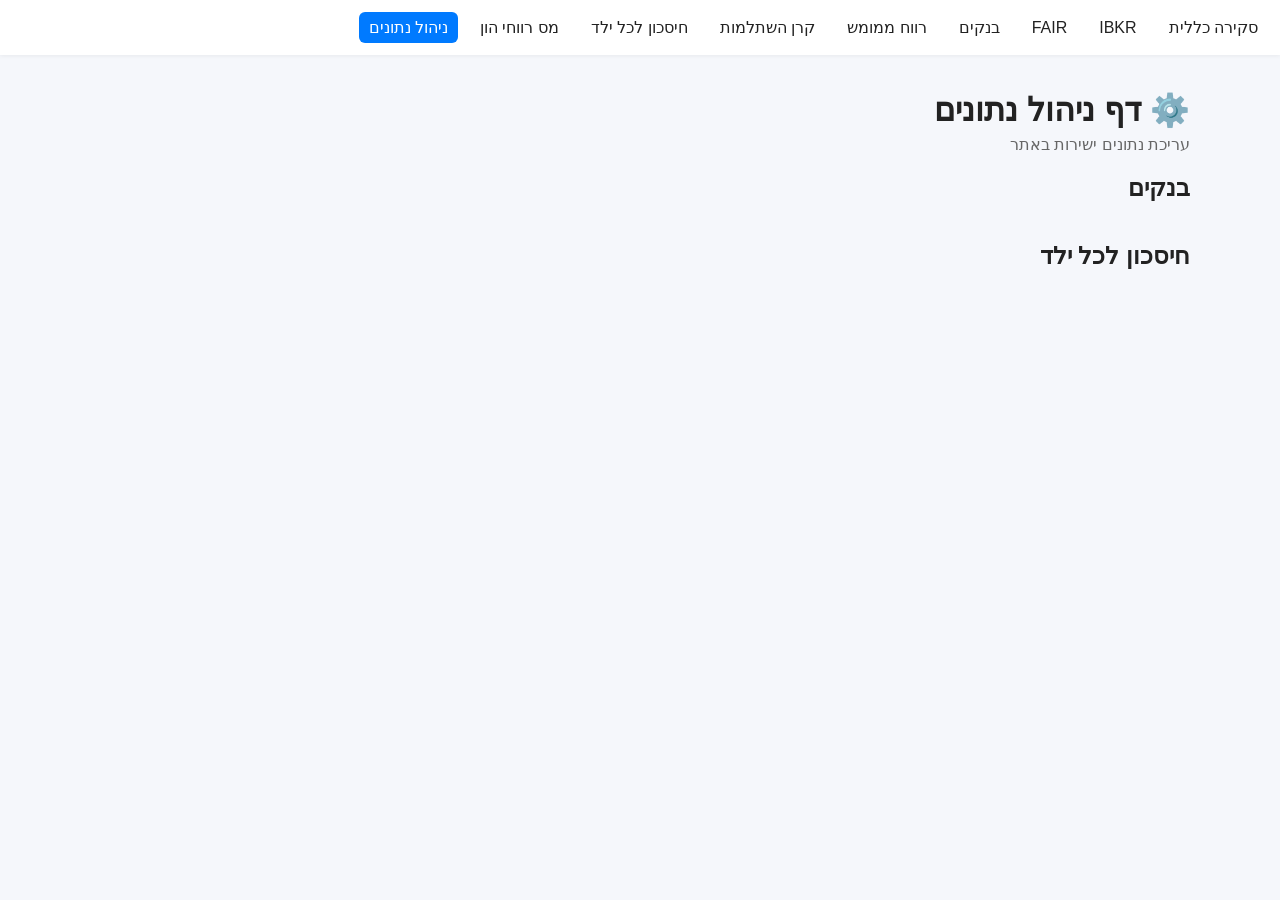
<file: admin.html>
<!DOCTYPE html>
<html lang="he" dir="rtl">
<head>
  <meta charset="utf-8">
  <title>ניהול נתונים – Show Me The Money</title>
  <meta name="viewport" content="width=device-width,initial-scale=1">
  <style>
    :root{--card-bg:#fff;--page-bg:#f5f7fb;--text:#222}
    body{margin:0;font-family:Arial,Helvetica,sans-serif;background:var(--page-bg);color:var(--text);direction:rtl}
    .top-nav{display:flex;gap:12px;padding:12px;background:#fff;box-shadow:0 1px 4px rgba(0,0,0,0.06);align-items:center}
    .nav-item{ text-decoration:none;color:var(--text);padding:6px 10px;border-radius:6px }
    .nav-item.active{ background:#007AFF;color:#fff }
    .page{max-width:1100px;margin:20px auto;padding:16px}
    .page-header h1{margin:0 0 6px 0}
    .page-subtitle{color:#666;margin-bottom:12px}
    .card-list{display:grid;grid-template-columns:repeat(auto-fill,minmax(260px,1fr));gap:16px;margin-top:12px}
    .admin-card{background:var(--card-bg);padding:16px;border-radius:12px;box-shadow:0 2px 8px rgba(0,0,0,0.06);display:flex;flex-direction:column;gap:8px}
    .admin-card-title{font-weight:700;font-size:16px}
    .admin-card-field{color:#444;font-size:14px}
    .edit-btn{margin-top:8px;padding:10px;background:#007AFF;color:white;border:none;border-radius:8px;cursor:pointer;font-size:14px}
    .modal-overlay{position:fixed;inset:0;display:none;justify-content:center;align-items:center;background:rgba(0,0,0,0.45);z-index:999}
    .modal{background:#fff;width:460px;padding:20px;border-radius:12px;box-shadow:0 6px 30px rgba(0,0,0,0.25);position:relative}
    .modal h2{margin:0 0 12px 0;font-size:18px}
    .modal label{display:block;margin:8px 0 4px 0;font-size:13px;color:#333}
    .modal input, .modal select{width:100%;padding:10px;margin-bottom:8px;border-radius:8px;border:1px solid #ddd;font-size:14px;box-sizing:border-box}
    .modal-save{width:100%;padding:12px;background:#007AFF;color:#fff;border:none;border-radius:8px;cursor:pointer;font-size:15px}
    .modal-close{position:absolute;top:10px;right:12px;cursor:pointer;font-size:18px;color:#666}
    .hidden{display:none!important}
  </style>
</head>
<body>

  <!-- 🔥 סרגל ניווט חדש בלבד — שום דבר אחר לא השתנה -->
  <nav class="top-nav">
    <a href="index.html" class="nav-item">סקירה כללית</a>
    <a href="ibkr.html" class="nav-item">IBKR</a>
    <a href="fair.html" class="nav-item">FAIR</a>
    <a href="banks.html" class="nav-item">בנקים</a>
    <a href="realized.html" class="nav-item">רווח ממומש</a>
    <a href="hishtalmut.html" class="nav-item">קרן השתלמות</a>
    <a href="kids.html" class="nav-item">חיסכון לכל ילד</a>
    <a href="tax.html" class="nav-item">מס רווחי הון</a>
    <a href="admin.html" class="nav-item active">ניהול נתונים</a>
  </nav>

  <div class="page">
    <div class="page-header">
      <h1>⚙️ דף ניהול נתונים</h1>
      <div class="page-subtitle">עריכת נתונים ישירות באתר</div>
    </div>

    <h2>בנקים</h2>
    <div id="banks-cards" class="card-list"></div>

    <h2>חיסכון לכל ילד</h2>
    <div id="kids-cards" class="card-list"></div>
  </div>

  <!-- MODAL -->
  <div id="modal-overlay" class="modal-overlay">
    <div class="modal">
      <div class="modal-close" onclick="closeModal()">✕</div>
      <h2 id="modal-title"></h2>
      <div id="modal-fields"></div>
      <button class="modal-save" onclick="saveModal()">שמור</button>
    </div>
  </div>

  <script>
    // כל הקוד שלך נשאר 1:1 — לא נגעתי בכלום

    const API_URL = "https://script.google.com/macros/s/AKfycbz9UwCkg64Och-R4FyjLEhNMrXN2qDOyYn98JnT3qdY66lQBRgBIOH5vV_OAThGRDEksw/exec";

    let currentEdit = null;

    function normalizeDisplay(s) {
      if (s === null || s === undefined) return "";
      return String(s).trim().replace(/\u00A0/g, " ").replace(/\s+/g, " ");
    }

    async function loadData() {
      try {
        const res = await fetch(API_URL);
        const data = await res.json();

        const banksRaw = Array.isArray(data.banks) ? data.banks : [];
        const banksFiltered = banksRaw.filter(b => {
          const bank = b.bank || "";
          const type = b.type || "";
          const notes = b.notes || "";
          if (!bank && !type) return false;
          if (String(bank).indexOf("סה\"כ") !== -1 || String(bank).toLowerCase().indexOf("סהכ") !== -1) return false;
          if (String(type).trim() === "הוראה") return false;
          const bankLower = normalizeDisplay(bank).toLowerCase();
          const notesLower = normalizeDisplay(notes).toLowerCase();
          if (/^[1-5]\s*[.\-]/.test(bankLower) || /^[1-5]\s+/.test(bankLower)) return false;
          const instructionPhrases = ["הזן יתרת עדכנית","שווי בשקלים מחושב","חשבונות ils","לאחר עדכון","ניתן להוסיף שירותים","הוראה"];
          for (const p of instructionPhrases) {
            if (bankLower.indexOf(p) !== -1 || notesLower.indexOf(p) !== -1) return false;
          }
          return true;
        });

        renderBanks(banksFiltered);
        renderKids(Array.isArray(data.kids) ? data.kids : []);
      } catch (err) {
        console.error("Load error:", err);
        alert("שגיאה בטעינת הנתונים. בדוק את ה‑Console.");
      }
    }

    function renderBanks(banks) {
      const container = document.getElementById("banks-cards");
      if (!banks || banks.length === 0) {
        container.innerHTML = `<div style="color:#666">אין בנקים להצגה</div>`;
        return;
      }

      container.innerHTML = banks.map(b => `
        <div class="admin-card">
          <div class="admin-card-title">${escapeHtml(b.bank)}</div>
          <div class="admin-card-field">סוג: ${escapeHtml(b.type)}</div>
          <div class="admin-card-field">שווי: ₪${Number(b.valueIls || 0)}</div>
          <button class="edit-btn" onclick='openModal("bank", ${JSON.stringify(b).replace(/"/g,'&quot;')})'>ערוך</button>
        </div>
      `).join("");
    }

    function renderKids(kids) {
      const container = document.getElementById("kids-cards");
      if (!kids || kids.length === 0) {
        container.innerHTML = `<div style="color:#666">אין חיסכון לילדים להצגה</div>`;
        return;
      }

      container.innerHTML = kids.map(k => {
        const name = k.childName || k.name || "";
        const value = Number(k.value || k.valueIls || 0);
        const depositsTel = Number(k.depositsTel || k.deposits || 0);
        const depositsParents = Number(k.depositsParents || 0);
        const manager = k.manager || k.provider || "";
        return `
          <div class="admin-card">
            <div class="admin-card-title">${escapeHtml(name)}</div>
            <div class="admin-card-field">שווי נוכחי: ₪${value}</div>
            <div class="admin-card-field">הפקדה בט\"ל: ₪${depositsTel}</div>
            <div class="admin-card-field">הפקדה הורים: ₪${depositsParents}</div>
            <div class="admin-card-field">מנהלת: ${escapeHtml(manager)}</div>
            <button class="edit-btn" onclick='openModal("kid", ${JSON.stringify(k).replace(/"/g,'&quot;')})'>ערוך</button>
          </div>
        `;
      }).join("");
    }

    function openModal(type, data) {
      currentEdit = { type, data };
      document.getElementById("modal-title").innerText =
        type === "kid" ? "עריכת חיסכון לילד" :
        type === "bank" ? "עריכת בנק" :
        "עריכה";

      let html = "";

      if (type === "bank") {
        html += `<label>שם הבנק</label><input id="f-bank" value="${escapeHtml(data.bank || '')}" placeholder="שם הבנק">`;
        html += `<label>סוג חשבון</label><input id="f-type" value="${escapeHtml(data.type || '')}" placeholder="סוג חשבון">`;
        html += `<label>שווי (₪)</label><input id="f-value" value="${escapeHtml(data.valueIls || 0)}" placeholder="שווי (₪)" type="number">`;
      }

      if (type === "kid") {
        html += `<label>שם</label><input id="f-name" value="${escapeHtml(data.childName || data.name || '')}" placeholder="שם הילד">`;
        html += `<label>שווי נוכחי (₪)</label><input id="f-value" value="${escapeHtml(data.value || data.valueIls || 0)}" placeholder="שווי נוכחי" type="number">`;
        html += `<label>הפקדה בט\"ל (₪)</label><input id="f-depositsTel" value="${escapeHtml(data.depositsTel || data.deposits || 0)}" placeholder="הפקדה בט\"ל" type="number">`;
        html += `<label>הפקדה הורים (₪)</label><input id="f-depositsParents" value="${escapeHtml(data.depositsParents || 0)}" placeholder="הפקדה הורים" type="number">`;
        html += `<label>מנהלת (שם החברה)</label><input id="f-manager" value="${escapeHtml(data.manager || data.provider || '')}" placeholder="שם החברה המנהלת">`;
      }

      document.getElementById("modal-fields").innerHTML = html;
      document.getElementById("modal-overlay").style.display = "flex";
    }

    function closeModal() {
      document.getElementById("modal-overlay").style.display = "none";
    }

    async function saveModal() {
      if (!currentEdit) return alert("אין מה לשמור");

      const { type, data } = currentEdit;
      let payload = { action: "" };

      if (type === "bank") {
        payload = {
          action: "update_bank",
          bank: document.getElementById("f-bank").value,
          type: document.getElementById("f-type").value,
          value: document.getElementById("f-value").value
        };
      } else if (type === "kid") {
        payload = {
          action: "update_kid",
          name: document.getElementById("f-name").value,
          value: document.getElementById("f-value").value,
          depositsTel: document.getElementById("f-depositsTel").value,
          depositsParents: document.getElementById("f-depositsParents").value,
          manager: document.getElementById("f-manager").value
        };
      } else {
        return alert("סוג פריט לא נתמך לעריכה");
      }

      try {
        const params = new URLSearchParams();
        for (const k in payload) {
          if (payload[k] !== undefined && payload[k] !== null) {
            params.append(k, String(payload[k]));
          }
        }

        const res = await fetch(API_URL, { method: "POST", body: params });
        const json = await res.json();

        if (!json.ok) {
          console.error("Server error detail:", json.debug || json);
          alert("שגיאה בשמירה: " + (json.error || "לא ידוע") + ". בדוק את ה‑Console לפרטים.");
          return;
        }

        closeModal();
        await loadData();
        alert("עודכן בהצלחה");
      } catch (err) {
        console.error("Save error:", err);
        alert("שגיאה בתקשורת עם השרת. בדוק את ה‑Console.");
      }
    }

    function escapeHtml(s) {
      if (s === null || s === undefined) return "";
      return String(s).replace(/&/g,"&amp;").replace(/</g,"&lt;").replace(/>/g,"&gt;").replace(/"/g,"&quot;").replace(/'/g,"&#039;");
    }

    loadData();
  </script>

</body>
</html>
</file>
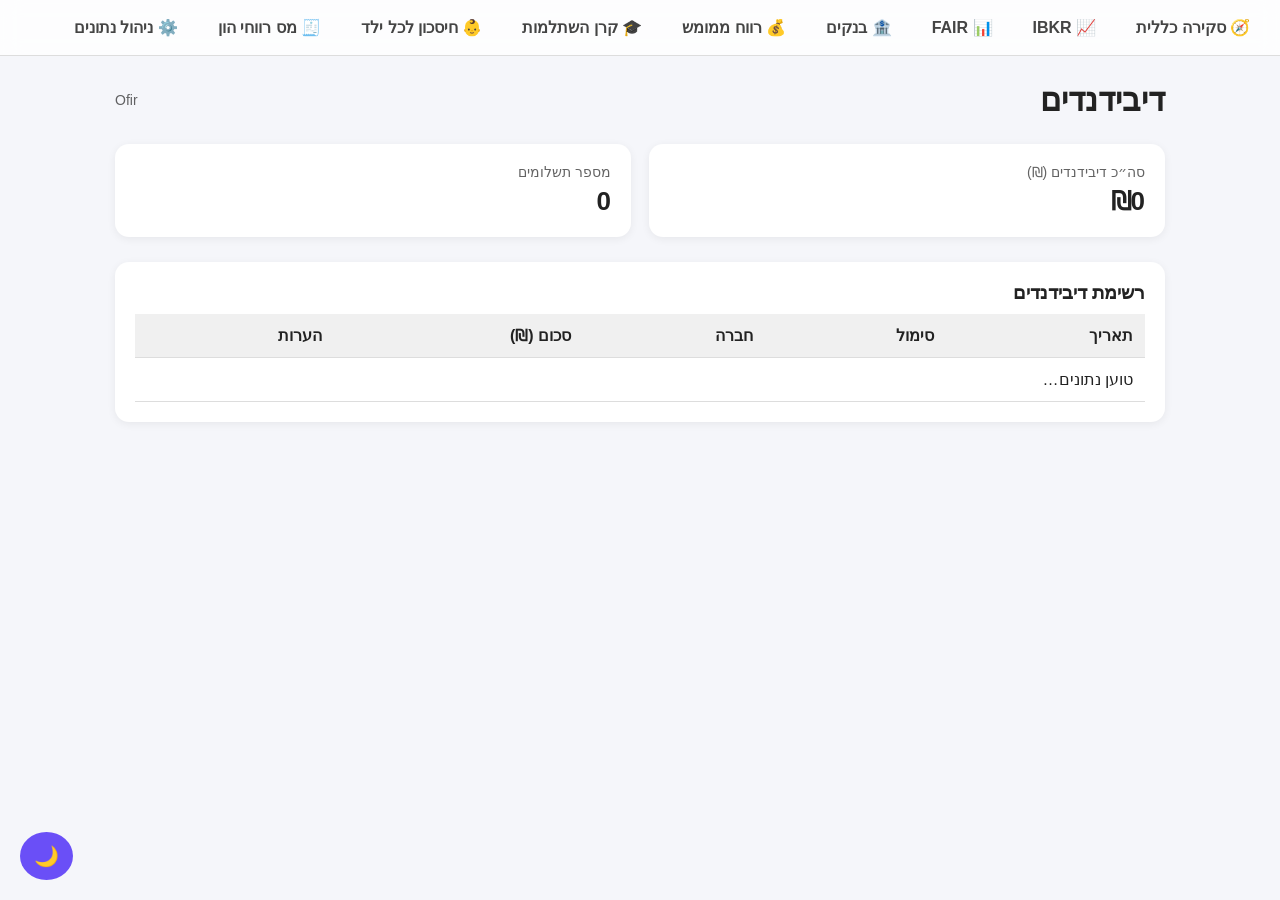
<file: dividend.html>
<!DOCTYPE html>
<html lang="he" dir="rtl">
<head>
  <meta charset="UTF-8">
  <title>דיבידנדים – Show Me The Money</title>
  <link rel="stylesheet" href="style.css">
</head>

<body class="theme-dividend">

  <!-- מצב כהה/בהיר -->
  <button id="themeToggle" class="theme-btn">🌙</button>

  <!-- סרגל ניווט -->
  <nav class="top-nav">
    <a href="index.html" class="nav-item"><span class="icon">🧭</span> סקירה כללית</a>
    <a href="ibkr.html" class="nav-item"><span class="icon">📈</span> IBKR</a>
    <a href="fair.html" class="nav-item"><span class="icon">📊</span> FAIR</a>
    <a href="banks.html" class="nav-item"><span class="icon">🏦</span> בנקים</a>
    <a href="realized.html" class="nav-item"><span class="icon">💰</span> רווח ממומש</a>
    <a href="hishtalmut.html" class="nav-item"><span class="icon">🎓</span> קרן השתלמות</a>
    <a href="kids.html" class="nav-item"><span class="icon">👶</span> חיסכון לכל ילד</a>
    <a href="tax.html" class="nav-item"><span class="icon">🧾</span> מס רווחי הון</a>
    <a href="admin.html" class="nav-item"><span class="icon">⚙️</span> ניהול נתונים</a>
  </nav>

  <div class="page">

    <div class="page-header">
      <div>
        <h1>דיבידנדים</h1>
        <div class="page-subtitle" id="dividend-timestamp"></div>
      </div>
      <div class="page-subtitle">Ofir</div>
    </div>

    <div class="cards-row">
      <div class="card">
        <div class="card-title">סה״כ דיבידנדים (₪)</div>
        <div class="card-main" id="dividend-total">₪0</div>
      </div>

      <div class="card">
        <div class="card-title">מספר תשלומים</div>
        <div class="card-main" id="dividend-count">0</div>
      </div>
    </div>

    <div class="table-wrapper">
      <h3 style="margin-bottom:10px;">רשימת דיבידנדים</h3>

      <table>
        <thead>
          <tr>
            <th>תאריך</th>
            <th>סימול</th>
            <th>חברה</th>
            <th>סכום (₪)</th>
            <th>הערות</th>
          </tr>
        </thead>

        <tbody id="dividend-table-body">
          <tr><td colspan="5">טוען נתונים…</td></tr>
        </tbody>
      </table>
    </div>

  </div>

  <script>
    const API_URL =
      "https://script.google.com/macros/s/AKfycbz9UwCkg64Och-R4FyjLEhNMrXN2qDOyYn98JnT3qdY66lQBRgBIOH5vV_OAThGRDEksw/exec";

    function fmt(n) {
      return Number(n || 0).toLocaleString("he-IL", { maximumFractionDigits: 2 });
    }

    async function loadDividends() {
      const res = await fetch(API_URL);
      const data = await res.json();

      const list = data.dividends || [];

      document.getElementById("dividend-timestamp").innerText =
        new Date().toLocaleString("he-IL");

      const total = list.reduce((s, d) => s + Number(d.amountIls || d.amount || 0), 0);

      document.getElementById("dividend-total").innerText = "₪" + fmt(total);
      document.getElementById("dividend-count").innerText = list.length;

      const tbody = document.getElementById("dividend-table-body");
      tbody.innerHTML = "";

      if (list.length === 0) {
        tbody.innerHTML = `<tr><td colspan="5">אין נתונים להצגה</td></tr>`;
        return;
      }

      list.forEach(d => {
        const tr = document.createElement("tr");
        tr.innerHTML = `
          <td>${d.date || d.paymentDate || ""}</td>
          <td>${d.symbol || ""}</td>
          <td>${d.company || d.description || ""}</td>
          <td>₪${fmt(d.amountIls || d.amount || 0)}</td>
          <td>${d.notes || ""}</td>
        `;
        tbody.appendChild(tr);
      });
    }

    document.getElementById("themeToggle").onclick = () => {
      document.body.classList.toggle("dark");
      themeToggle.textContent =
        document.body.classList.contains("dark") ? "☀️" : "🌙";
    };

    loadDividends();
  </script>

</body>
</html>
</file>
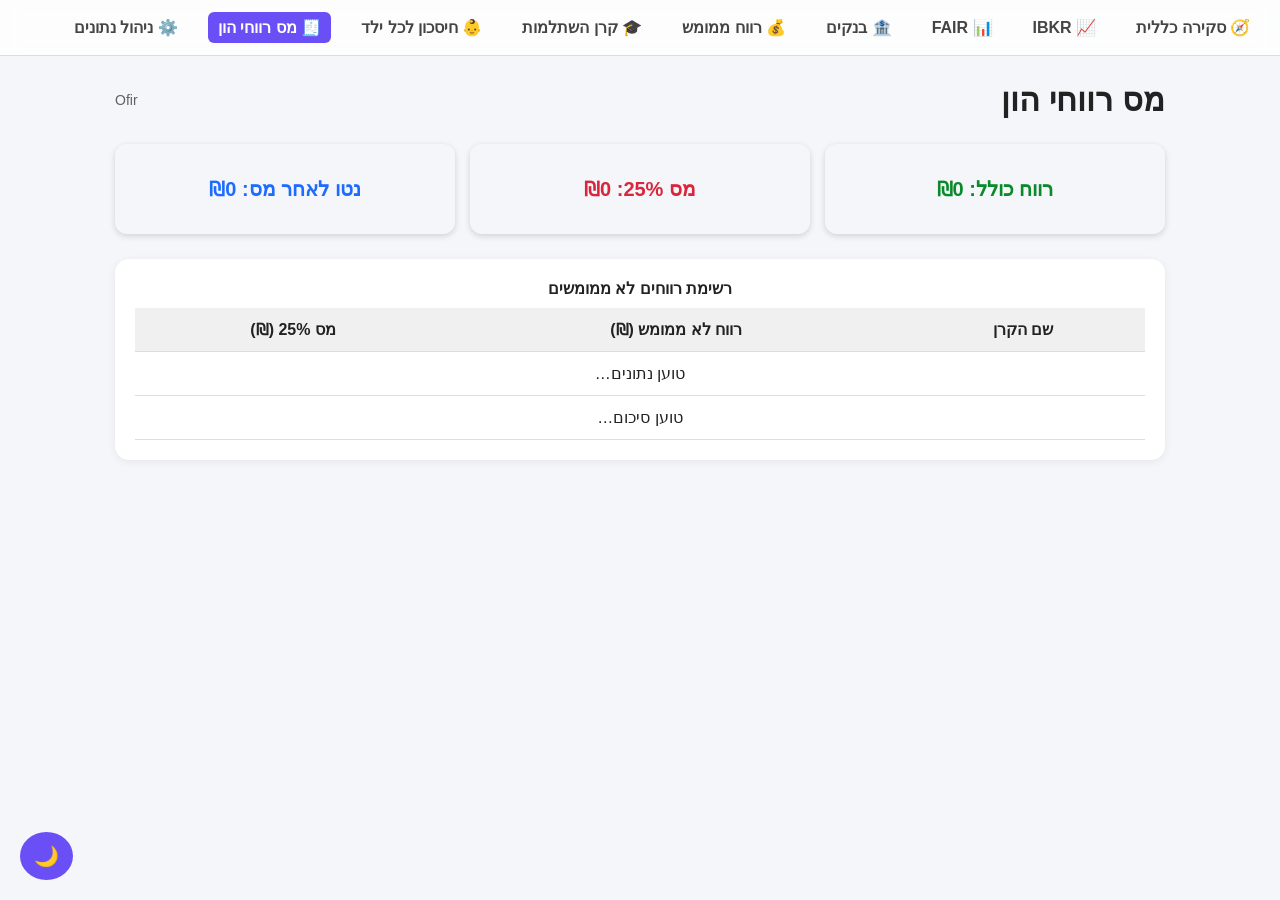
<file: tax.html>
<!DOCTYPE html>
<html lang="he" dir="rtl">
<head>
  <meta charset="UTF-8">
  <title>מס רווחי הון – Show Me The Money</title>
  <link rel="stylesheet" href="style.css">

  <style>
    table th, table td {
      text-align: center;
    }

    .bubble-row {
      display: flex;
      gap: 15px;
      margin-bottom: 25px;
    }

    .bubble {
      flex: 1;
      background: var(--card-bg);
      padding: 18px;
      border-radius: 12px;
      text-align: center;
      font-size: 20px;
      font-weight: bold;
      box-shadow: 0 2px 6px rgba(0,0,0,0.15);
      display: flex;
      flex-direction: column;
      justify-content: center;
      align-items: center;
      min-height: 90px;
    }

    .bubble-profit { color: #0A8A2A; }
    .bubble-tax { color: #D7263D; }
    .bubble-net { color: #1E6BFF; }
  </style>
</head>

<body class="theme-tax">

  <button id="themeToggle" class="theme-btn">🌙</button>

  <!-- 🔥 סרגל ניווט חדש בלבד — שום דבר אחר לא השתנה -->
  <nav class="top-nav">
    <a href="index.html" class="nav-item"><span class="icon">🧭</span> סקירה כללית</a>
    <a href="ibkr.html" class="nav-item"><span class="icon">📈</span> IBKR</a>
    <a href="fair.html" class="nav-item"><span class="icon">📊</span> FAIR</a>
    <a href="banks.html" class="nav-item"><span class="icon">🏦</span> בנקים</a>
    <a href="realized.html" class="nav-item"><span class="icon">💰</span> רווח ממומש</a>
    <a href="hishtalmut.html" class="nav-item"><span class="icon">🎓</span> קרן השתלמות</a>
    <a href="kids.html" class="nav-item"><span class="icon">👶</span> חיסכון לכל ילד</a>
    <a href="tax.html" class="nav-item active"><span class="icon">🧾</span> מס רווחי הון</a>
    <a href="admin.html" class="nav-item"><span class="icon">⚙️</span> ניהול נתונים</a>
  </nav>

  <div class="page">

    <div class="page-header">
      <div>
        <h1>מס רווחי הון</h1>
        <div class="page-subtitle" id="tax-timestamp"></div>
      </div>
      <div class="page-subtitle">Ofir</div>
    </div>

    <div class="bubble-row">
      <div class="bubble bubble-profit" id="bubble-profit">רווח כולל: ₪0</div>
      <div class="bubble bubble-tax" id="bubble-tax">מס 25%: ₪0</div>
      <div class="bubble bubble-net" id="bubble-net">נטו לאחר מס: ₪0</div>
    </div>

    <div class="table-wrapper">
      <h2 style="font-size:16px;margin-bottom:10px; text-align:center;">רשימת רווחים לא ממומשים</h2>

      <table>
        <thead>
          <tr>
            <th>שם הקרן</th>
            <th>רווח לא ממומש (₪)</th>
            <th>מס 25% (₪)</th>
          </tr>
        </thead>

        <tbody id="tax-table-body">
          <tr><td colspan="3">טוען נתונים…</td></tr>
        </tbody>

        <tfoot>
          <tr id="tax-summary-row">
            <td colspan="3">טוען סיכום…</td>
          </tr>
        </tfoot>

      </table>
    </div>

  </div>

  <script>
    const API_URL =
      "https://script.google.com/macros/s/AKfycbz9UwCkg64Och-R4FyjLEhNMrXN2qDOyYn98JnT3qdY66lQBRgBIOH5vV_OAThGRDEksw/exec";

    function format(n) {
      return Number(n || 0).toLocaleString("he-IL", {
        maximumFractionDigits: 2
      });
    }

    async function loadTax() {
      const res = await fetch(API_URL);
      const data = await res.json();

      const fair = data.fair || [];

      document.getElementById("tax-timestamp").innerText =
        new Date().toLocaleString("he-IL");

      const tbody = document.getElementById("tax-table-body");
      const summaryRow = document.getElementById("tax-summary-row");

      tbody.innerHTML = "";

      let totalProfit = 0;
      let totalTax = 0;

      fair.forEach(f => {
        const profit = Number(f["רווח/הפסד (₪)"] || 0);
        const tax = profit * 0.25;

        totalProfit += profit;
        totalTax += tax;

        const tr = document.createElement("tr");
        tr.innerHTML = `
          <td>${f["שם הקרן"]}</td>
          <td>₪${format(profit)}</td>
          <td>₪${format(tax)}</td>
        `;
        tbody.appendChild(tr);
      });

      const net = totalProfit - totalTax;

      document.getElementById("bubble-profit").innerText =
        "רווח כולל: ₪" + format(totalProfit);

      document.getElementById("bubble-tax").innerText =
        "מס 25%: ₪" + format(totalTax);

      document.getElementById("bubble-net").innerText =
        "נטו לאחר מס: ₪" + format(net);

      summaryRow.innerHTML = `
        <td colspan="3" style="font-weight:bold;">
          רווח כולל: ₪${format(totalProfit)} ·
          מס: ₪${format(totalTax)} ·
          נטו: ₪${format(net)}
        </td>
      `;
    }

    document.getElementById("themeToggle").onclick = () => {
      document.body.classList.toggle("dark");
      themeToggle.textContent =
        document.body.classList.contains("dark") ? "☀️" : "🌙";
    };

    loadTax();
  </script>

</body>
</html>
</file>
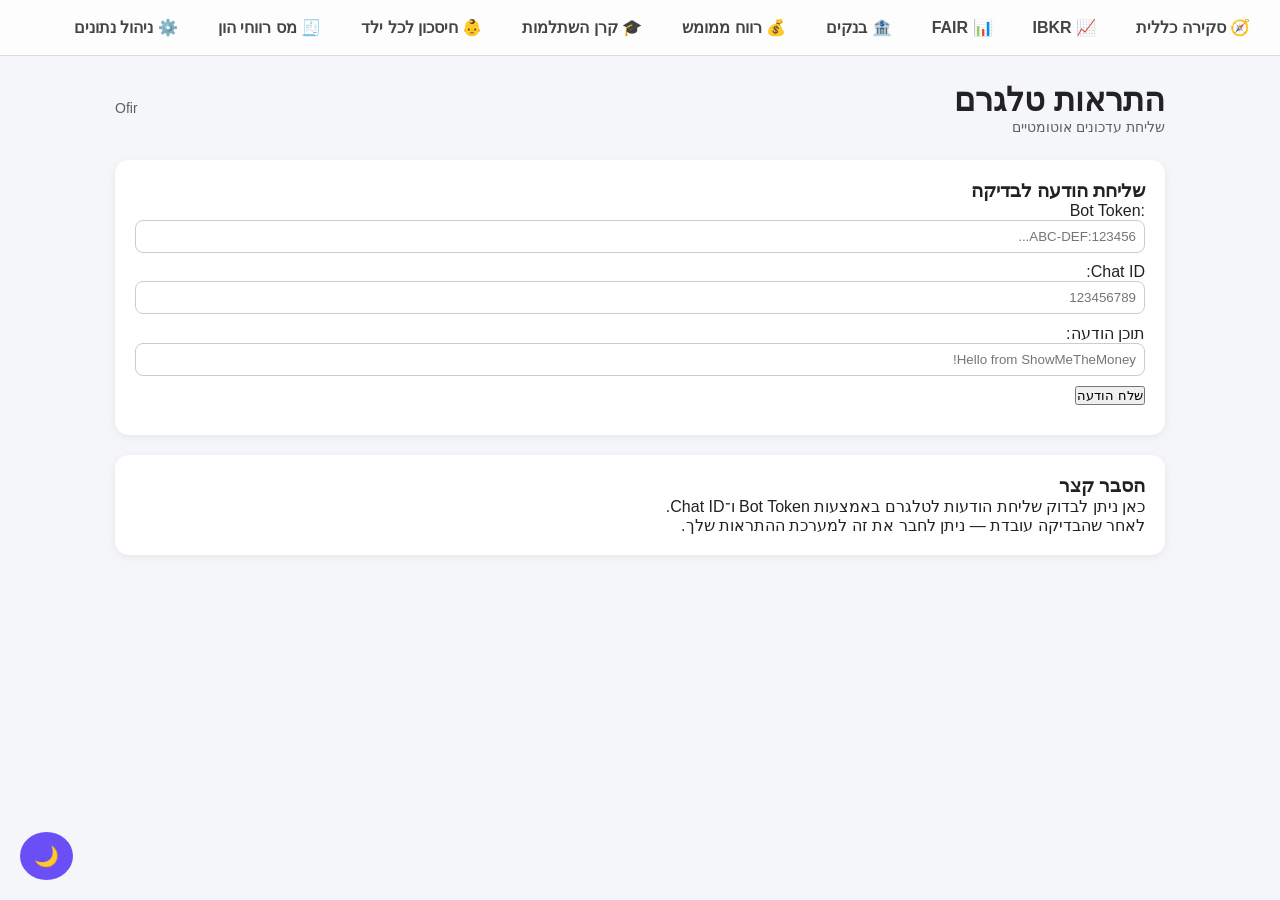
<file: telegram.html>
<!DOCTYPE html>
<html lang="he" dir="rtl">
<head>
  <meta charset="UTF-8">
  <title>התראות טלגרם – Show Me The Money</title>
  <link rel="stylesheet" href="style.css">
</head>

<body class="theme-telegram">

  <!-- מצב כהה/בהיר -->
  <button id="themeToggle" class="theme-btn">🌙</button>

  <!-- סרגל ניווט -->
  <nav class="top-nav">
    <a href="index.html" class="nav-item"><span class="icon">🧭</span> סקירה כללית</a>
    <a href="ibkr.html" class="nav-item"><span class="icon">📈</span> IBKR</a>
    <a href="fair.html" class="nav-item"><span class="icon">📊</span> FAIR</a>
    <a href="banks.html" class="nav-item"><span class="icon">🏦</span> בנקים</a>
    <a href="realized.html" class="nav-item"><span class="icon">💰</span> רווח ממומש</a>
    <a href="hishtalmut.html" class="nav-item"><span class="icon">🎓</span> קרן השתלמות</a>
    <a href="kids.html" class="nav-item"><span class="icon">👶</span> חיסכון לכל ילד</a>
    <a href="tax.html" class="nav-item"><span class="icon">🧾</span> מס רווחי הון</a>
    <a href="admin.html" class="nav-item"><span class="icon">⚙️</span> ניהול נתונים</a>
  </nav>

  <div class="page">

    <div class="page-header">
      <div>
        <h1>התראות טלגרם</h1>
        <div class="page-subtitle">שליחת עדכונים אוטומטיים</div>
      </div>
      <div class="page-subtitle">Ofir</div>
    </div>

    <div class="card" style="margin-bottom:20px;">
      <h3>שליחת הודעה לבדיקה</h3>

      <label>Bot Token:</label>
      <input id="bot-token" type="text" placeholder="123456:ABC-DEF..." style="width:100%;padding:8px;border-radius:8px;border:1px solid #ccc;margin-bottom:10px;">

      <label>Chat ID:</label>
      <input id="chat-id" type="text" placeholder="123456789" style="width:100%;padding:8px;border-radius:8px;border:1px solid #ccc;margin-bottom:10px;">

      <label>תוכן הודעה:</label>
      <input id="msg" type="text" placeholder="Hello from ShowMeTheMoney!" style="width:100%;padding:8px;border-radius:8px;border:1px solid #ccc;margin-bottom:10px;">

      <button id="send-btn" class="refresh-btn">שלח הודעה</button>

      <div id="send-status" style="margin-top:10px;font-weight:bold;"></div>
    </div>

    <div class="card">
      <h3>הסבר קצר</h3>
      <p>כאן ניתן לבדוק שליחת הודעות לטלגרם באמצעות Bot Token ו־Chat ID.</p>
      <p>לאחר שהבדיקה עובדת — ניתן לחבר את זה למערכת ההתראות שלך.</p>
    </div>

  </div>

  <script>
    document.getElementById("send-btn").onclick = async () => {
      const token = document.getElementById("bot-token").value.trim();
      const chat  = document.getElementById("chat-id").value.trim();
      const msg   = document.getElementById("msg").value.trim();

      if (!token || !chat || !msg) {
        document.getElementById("send-status").innerText = "❌ יש למלא את כל השדות";
        return;
      }

      document.getElementById("send-status").innerText = "שולח הודעה...";

      try {
        const url = `https://api.telegram.org/bot${token}/sendMessage`;
        const res = await fetch(url, {
          method: "POST",
          headers: { "Content-Type": "application/json" },
          body: JSON.stringify({ chat_id: chat, text: msg })
        });

        const data = await res.json();

        if (data.ok) {
          document.getElementById("send-status").innerText = "✔ ההודעה נשלחה בהצלחה";
        } else {
          document.getElementById("send-status").innerText = "❌ שגיאה: " + (data.description || "לא ידוע");
        }

      } catch (e) {
        document.getElementById("send-status").innerText = "❌ שגיאה בשליחה";
      }
    };

    document.getElementById("themeToggle").onclick = () => {
      document.body.classList.toggle("dark");
      themeToggle.textContent =
        document.body.classList.contains("dark") ? "☀️" : "🌙";
    };
  </script>

</body>
</html>
</file>
<file: style.css>
/* --------------------------------------------------
   RESET בסיסי
-------------------------------------------------- */
* {
  margin: 0;
  padding: 0;
  box-sizing: border-box;
  font-family: "Assistant", sans-serif;
}

body {
  background: #f5f6fa;
  color: #222;
  transition: background 0.3s, color 0.3s;
  padding-bottom: 80px;
}

body.dark {
  background: #1a1b1f;
  color: #e6e6e6;
}

/* --------------------------------------------------
   ניווט עליון
-------------------------------------------------- */
.top-nav {
  position: sticky;
  top: 0;
  background: #ffffffcc;
  backdrop-filter: blur(10px);
  display: flex;
  padding: 12px 20px;
  gap: 20px;
  border-bottom: 1px solid #ddd;
  z-index: 1000;
  transition: padding 0.25s, background 0.25s;
}

body.dark .top-nav {
  background: #2a2b31cc;
  border-bottom-color: #444;
}

.top-nav.shrink {
  padding: 6px 20px;
}

.nav-item {
  text-decoration: none;
  color: #444;
  font-weight: 600;
  padding: 6px 10px;
  border-radius: 6px;
  transition: 0.2s;
}

.nav-item:hover {
  background: #ececec;
}

.nav-item.active {
  background: #6A4FF7;
  color: #fff;
}

body.dark .nav-item {
  color: #ccc;
}

body.dark .nav-item:hover {
  background: #3a3b40;
}

body.dark .nav-item.active {
  background: #8b74ff;
}

/* --------------------------------------------------
   כפתור מצב כהה
-------------------------------------------------- */
.theme-btn {
  position: fixed;
  bottom: 20px;
  left: 20px;
  background: #6A4FF7;
  color: #fff;
  border: none;
  padding: 12px 14px;
  border-radius: 50%;
  cursor: pointer;
  font-size: 20px;
  z-index: 2000;
  transition: 0.3s;
}

.theme-btn:hover {
  transform: scale(1.1);
}

body.dark .theme-btn {
  background: #8b74ff;
}

/* --------------------------------------------------
   מבנה דף
-------------------------------------------------- */
.page {
  max-width: 1100px;
  margin: auto;
  padding: 25px;
}

.page-header {
  display: flex;
  justify-content: space-between;
  align-items: center;
  margin-bottom: 25px;
}

.page-subtitle {
  font-size: 14px;
  opacity: 0.7;
}

/* --------------------------------------------------
   כרטיסים
-------------------------------------------------- */
.cards-row {
  display: grid;
  grid-template-columns: repeat(auto-fit, minmax(230px, 1fr));
  gap: 18px;
  margin-bottom: 25px;
}

.card {
  background: #fff;
  padding: 20px;
  border-radius: 14px;
  box-shadow: 0 2px 8px #00000010;
  transition: 0.25s;
}

.card:hover {
  transform: translateY(-3px);
  box-shadow: 0 4px 12px #00000020;
}

body.dark .card {
  background: #2a2b31;
  box-shadow: 0 2px 8px #00000040;
}

.card-title {
  font-size: 14px;
  opacity: 0.7;
  margin-bottom: 6px;
}

.card-main {
  font-size: 26px;
  font-weight: 700;
}

.card-sub {
  font-size: 14px;
  opacity: 0.7;
  margin-top: 4px;
}

.card-positive {
  color: #0A8A2A;
}

.card-negative {
  color: #c62828;
}

/* --------------------------------------------------
   טבלאות
-------------------------------------------------- */
.table-wrapper {
  background: #fff;
  padding: 20px;
  border-radius: 14px;
  box-shadow: 0 2px 8px #00000010;
  overflow-x: auto;
}

body.dark .table-wrapper {
  background: #2a2b31;
}

table {
  width: 100%;
  border-collapse: collapse;
  margin-top: 10px;
}

thead {
  background: #f0f0f0;
}

body.dark thead {
  background: #3a3b40;
}

th, td {
  padding: 12px;
  text-align: right;
  border-bottom: 1px solid #ddd;
}

body.dark td, body.dark th {
  border-bottom-color: #444;
}

tr:hover td {
  background: #fafafa;
}

body.dark tr:hover td {
  background: #3a3b40;
}

.value-positive {
  color: #0A8A2A;
  font-weight: 600;
}

.value-negative {
  color: #c62828;
  font-weight: 600;
}

/* --------------------------------------------------
   גרפים
-------------------------------------------------- */
canvas {
  width: 100% !important;
}

/* --------------------------------------------------
   מובייל
-------------------------------------------------- */
@media (max-width: 600px) {
  .page {
    padding: 15px;
  }

  .top-nav {
    flex-wrap: wrap;
    gap: 10px;
  }

  .nav-item {
    padding: 4px 8px;
    font-size: 14px;
  }

/* ===== טבלת רווח ממומש ===== */

.realized-table-wrapper {
  margin-top: 25px;
  overflow-x: auto;
}

#realized-table {
  width: 100%;
  border-collapse: collapse;
  text-align: center;
  background: #ffffff10;
  backdrop-filter: blur(6px);
  border-radius: 12px;
  overflow: hidden;
}

#realized-table thead {
  background: #1e1e1e;
  color: #fff;
}

#realized-table th,
#realized-table td {
  padding: 12px 10px;
  border-bottom: 1px solid #ffffff20;
}

#realized-table tbody tr:hover {
  background: #ffffff15;
}

.value-positive {
  color: #00c853;
  font-weight: bold;
}

.value-negative {
  color: #ff5252;
  font-weight: bold;
}

/* עמודות מאוזנות */
#realized-table th,
#realized-table td {
  width: 11%;
}

#realized-table th:nth-child(2),
#realized-table td:nth-child(2) {
  width: 25%;
}

/* ===== טבלת רווח ממומש ===== */

.realized-table-wrapper {
  margin-top: 25px;
  overflow-x: auto;
}

#realized-table {
  width: 100%;
  border-collapse: collapse;
  text-align: center;
  background: #ffffff10;
  backdrop-filter: blur(6px);
  border-radius: 12px;
  overflow: hidden;
}

#realized-table thead {
  background: #1e1e1e;
  color: #fff;
}

#realized-table th,
#realized-table td {
  padding: 12px 10px;
  border-bottom: 1px solid #ffffff20;
}

#realized-table tbody tr:hover {
  background: #ffffff15;
}

.value-positive {
  color: #00c853;
  font-weight: bold;
}

.value-negative {
  color: #ff5252;
  font-weight: bold;
}

/* עמודות מאוזנות */
#realized-table th,
#realized-table td {
  width: 11%;
}

#realized-table th:nth-child(2),
#realized-table td:nth-child(2) {
  width: 25%;
}

/* ===== מס רווחי הון ===== */

.tax-box {
  background: #ffffff10;
  padding: 20px;
  border-radius: 12px;
  margin-bottom: 25px;
  text-align: center;
}
</file>
